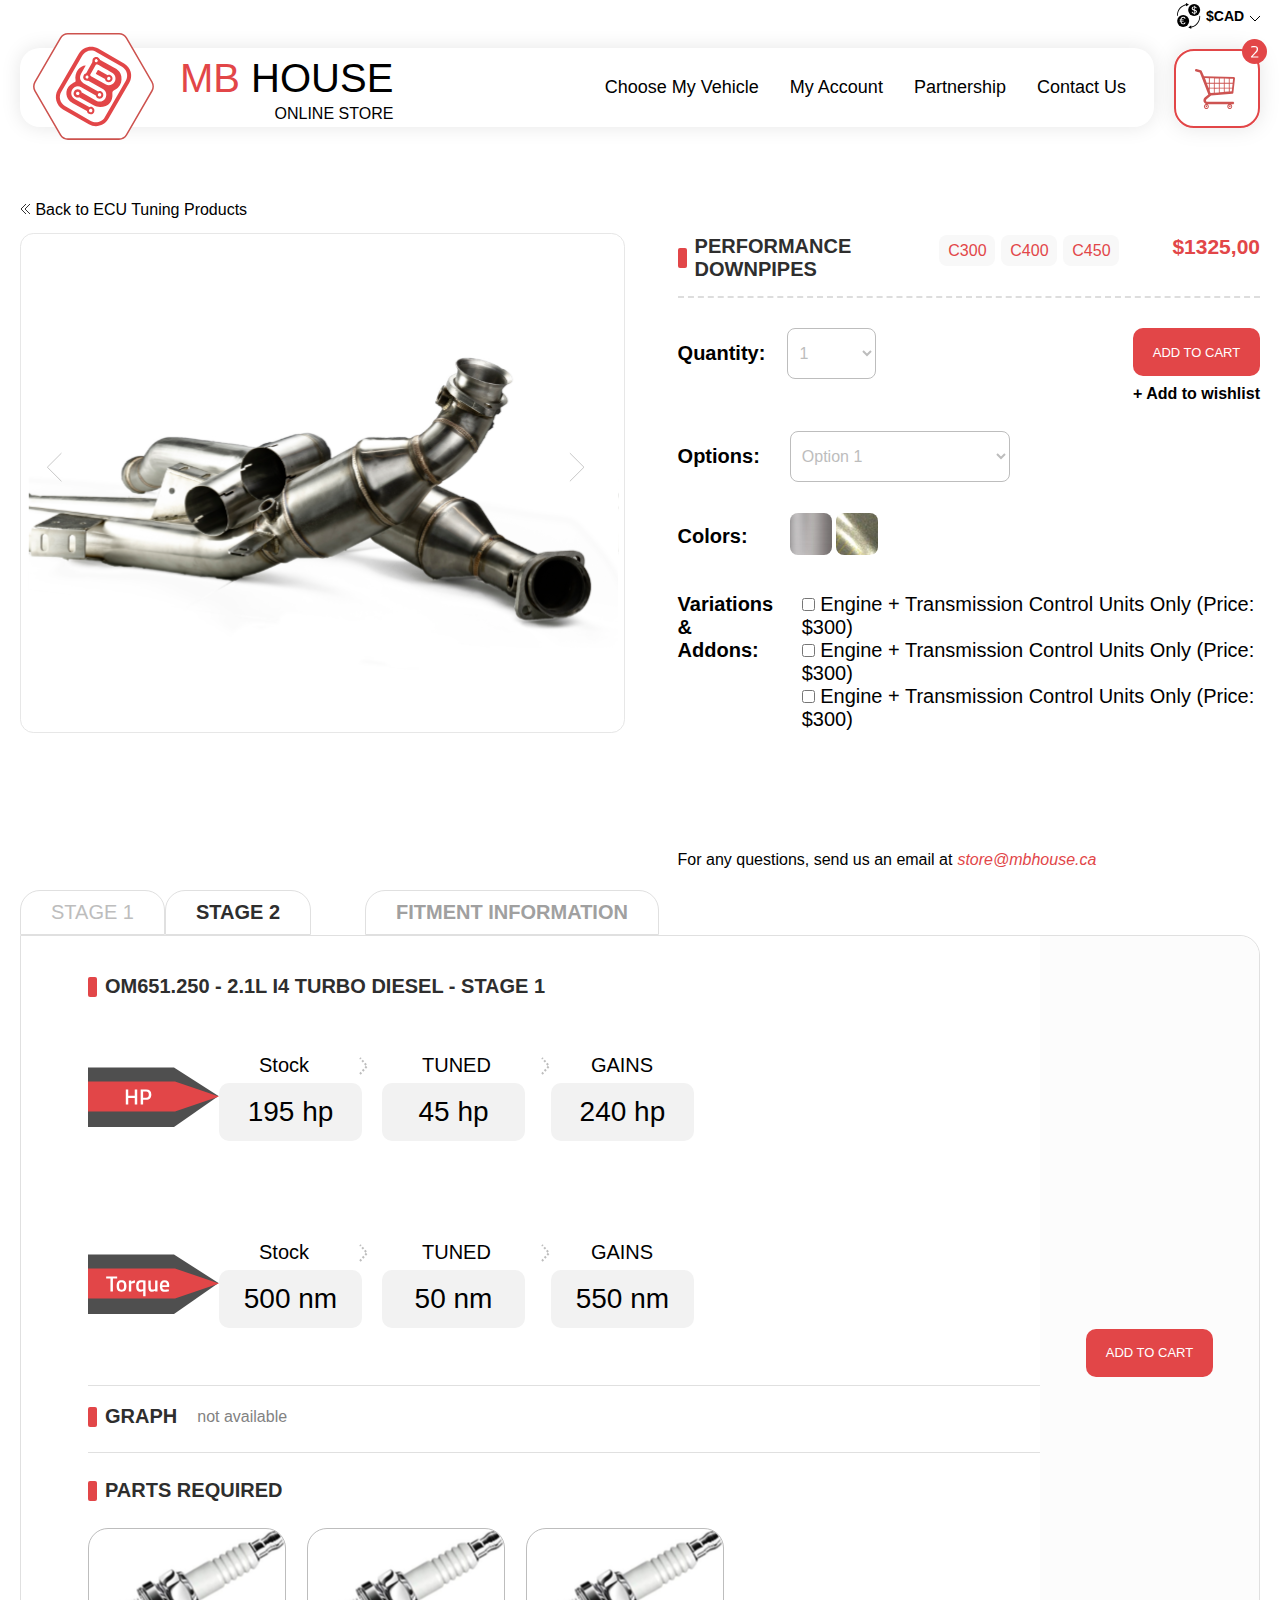
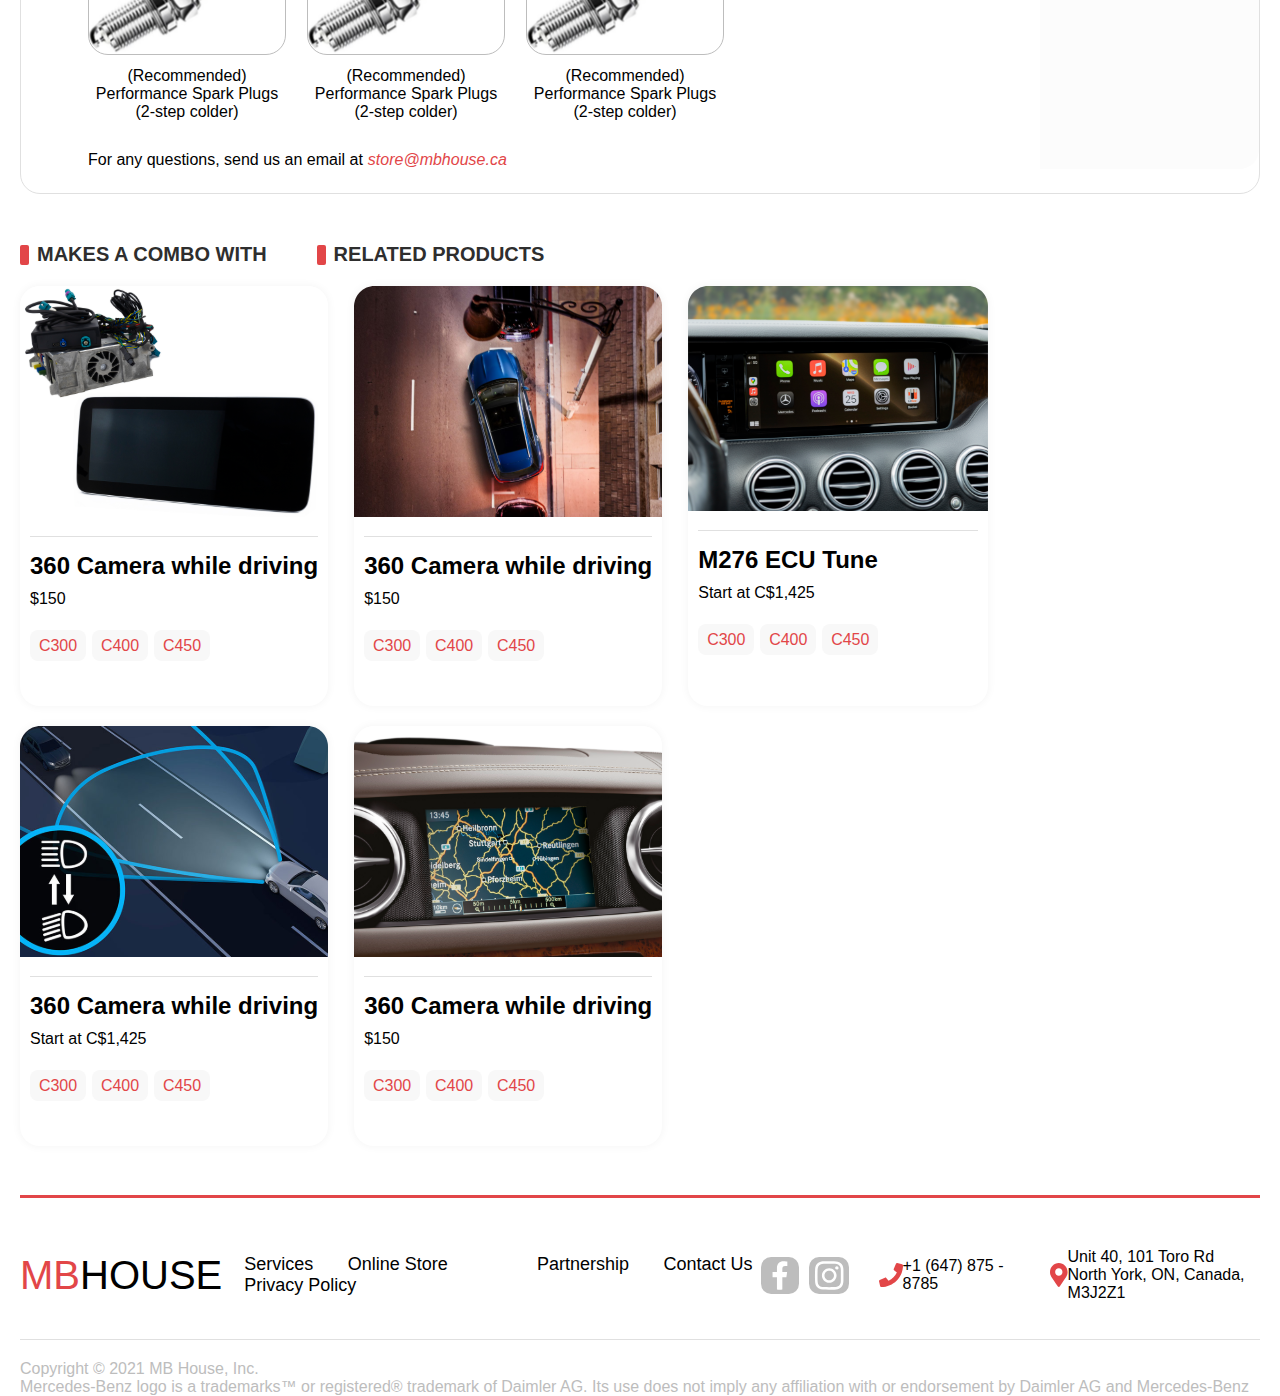
<file: index.html>
<!DOCTYPE html>
<html lang="en">
<head>
    <meta charset="UTF-8">
    <meta http-equiv="X-UA-Compatible" content="IE=edge">
    <meta name="viewport" content="width=device-width, initial-scale=1.0">
    <link rel="stylesheet" href="style/style.css">
    <title>Product</title>
</head>
<body>
    <header class="header">
        <div class="container">
            <div class="container-flex">
                <div class="row">
                    <div class="header__logo">
                            <a href="index.html" class="header__logo--image"><img class="header__logo--logotip" src="./image/logo/logo.svg" alt="menu"></a>
                            <a href="#" class="header__logo--title"><span>MB</span> HOUSE</a>
                            <a href="#" class="header__logo--items">Online Store</a>    
                    </div>
                    <div class="header__navigation">
                        <nav>
                            <ul class="header__menu">
                                <li class="header__menu--link"><a href="#" class="header__menu--title">Choose My Vehicle</a></li>
                                <li class="header__menu--link"><a href="#" class="header__menu--title">My Account</a></li>
                                <li class="header__menu--link"><a href="#" class="header__menu--title">Partnership</a></li>
                                <li class="header__menu--link"><a href="#" class="header__menu--title">Contact Us</a></li>
                            </ul>
                        </nav>
                    </div>
                    <div class="menu-drop">
                        <div class="menu-mobile">
                            <button onclick="myFunction()" class="dropbtn"></button>
                              <div id="myDropdown" class="menu-content">
                                <a href="#" class="menu-content__list">Choose My Vehicle</a>
                                <a href="#" class="menu-content__list">My Account</a>
                                <a href="#" class="menu-content__list">Partnership</a>
                                <a href="#" class="menu-content__list">Contact Us</a>
                              </div>
                            </div>
                            
                            <script>
    
                            function myFunction() {
                                document.getElementById("myDropdown").classList.toggle("show");
                            }
                            
    
                            window.onclick = function(event) {
                              if (!event.target.matches('.dropbtn')) {
                            
                                var dropdowns = document.getElementsByClassName("menu-content");
                                var i;
                                for (i = 0; i < dropdowns.length; i++) {
                                  var openDropdown = dropdowns[i];
                                  if (openDropdown.classList.contains('show')) {
                                    openDropdown.classList.remove('show');
                                  }
                                }
                              }
                            }
                            </script>
                    </div>
                </div>
                <div class="cart">
                    <div class="drop">
                        <img src="./image/icon/currency-icon.svg" alt="currency-icon" class="drop__image">
                        <ul>
                            <li class="drop__list">
                                <a href="index.html" class="drop__list--title">$CAD</a>
                                <ul class="drop__list--ul">
                                    <li>
                                        <a href="course.html" class="drop__list--title">€CAD</a>
                                    </li>
                                </ul>
                            </li>
                        </ul>
                        <img src="./image/icon/arrow.svg" alt="arrow" class="drop__arrow">
                    </div>
                    <button class="header__shopping">
                        <img src="./image/icon/cart.svg" alt="cart" class="header__shopping--image">
                    </button>
                </div>
            </div>
        </div>
    </header>
    <main>
        <section>
            <div class="container">
                <div class="content">
                    <div class="wrap">
                        <div class="wrap-product">
                            <p><img src="./image/icon/arrow-left.svg" alt="arrow-left"> Back to ECU Tuning Products</p>
                            <img src="./image/gallery/product-gallery.svg" alt="product-gallery" class="wrap-product__gallery">
                        </div>
                        <div class="box">
                            <div class="box-one">
                                <div class="box-one__bottom">
                                    <p class="box-one__bottom--text"><img src="./image/icon/rectangle.svg" alt="" class="box-one__bottom--image">Performance Downpipes</p>
                                    <div class="box-one__button">
                                        <button class="box-one__button--item">C300</button>
                                        <button class="box-one__button--item">C400</button>
                                        <button class="box-one__button--item">C450</button>
                                    </div>
                                </div>
                                <div>
                                    <h4 class="text">$1325,00</h4>
                                </div>
                            </div>
                            <div class="box-two">
                                <div class="box-input">
                                    <p class="box-input__title">Quantity:</p>
                                    <select class="box-input__select">
                                        <option name="ren" id="0">1</option>
                                        <option name="tan" id="1">2</option>
                                    </select>
                                </div>
                                <div class="box-button">
                                    <button class="box-button__parameters">
                                        <a href="" class="box-button__parameters--item">Add to Cart</a>
                                    </button>
                                    <p class="box-button__title">+ Add to wishlist</p>
                                </div>
                            </div>
                            <div class="box-three">
                                <p class="box-three__title">Options:</p>
                                <select class="box-three__select">
                                    <option name="ren" id="0">Option 1</option>
                                    <option name="tan" id="1">2</option>
                                    <option name="tan" id="2">3</option>
                                </select>
                            </div>
                            <div class="box-four">
                                <p class="box-four__title">Colors:</p>
                                <div>
                                    <img src="./image/color/color-one.svg" alt="">
                                    <img src="./image/color/color-two.svg" alt="">
                                </div>
                            </div>
                            <div class="box-five">
                                <p class="box-five__title">Variations & <br>
                                   Addons:
                                </p>
                                <form action="" class="box-five__form">
                                    <input type="checkbox" name="mycheck" value="1"/> Engine + Transmission Control Units Only  (Price: $300)<br/>
                                    <input type="checkbox" name="mycheck" value="2"/> Engine + Transmission Control Units Only  (Price: $300)<br/>
                                    <input type="checkbox" name="mycheck" value="3"/> Engine + Transmission Control Units Only  (Price: $300)
                                </form>
                            </div>
                            <div class="box-footer">
                                <p class="box-footer__title">For any questions, send us an email at</p>
                                <a href="#" class="box-footer__text"><i>store@mbhouse.ca</i></a>
                            </div>
                        </div>
                    </div>
                </div>
            </div>
        </section>
        <section>
            <div class="container">
                <div class="content">
                    <div class="tabs">
                        <div class="tabs__content"><p class="tabs__content--text">Stage 1</p></div>
                        <div class="tabs__content"><p class="tabs__content--title">Stage 2</p></div>
                        <div class="tabs__content"><p class="tabs__content--item">Fitment information</p></div>
                    </div>
                    <div class="square">
                        <div class="square-one">
                            <div>
                                <p class="box-one__bottom--text"><img src="./image/icon/rectangle.svg" alt="" class="box-one__bottom--image">OM651.250 - 2.1L I4 Turbo Diesel - Stage 1</p>
                            </div>
                            <div class="arrow-menu">
                                <div class="arrow-flex">
                                    <img src="./image/gallery/arrow-hp.svg" alt="arrow-hp" class="arrow-flex__hp">
                                    <div class="arrow-flex__one">
                                        <p class="arrow-flex__one--title">Stock <img src="./image/icon/dashed-line.svg" alt="" class="arrow-flex__one--image"></p>
                                        <button class="arrow-flex__one--item">
                                            195 hp
                                        </button>
                                    </div>
                                    <div class="arrow-flex__one">
                                        <p class="arrow-flex__one--title">TUNED <img src="./image/icon/dashed-line.svg" alt="" class="arrow-flex__one--image"></p>
                                        <button class="arrow-flex__one--item">
                                            45 hp
                                        </button>
                                    </div>
                                    <div class="arrow-flex__one">
                                        <p class="arrow-flex__one--title">GAINS</p>
                                        <button class="arrow-flex__one--item">
                                            240 hp
                                        </button>
                                    </div>
                                </div>
                                <div class="arrow-flex">
                                    <img src="./image/gallery/arrow-torque.svg" alt="arrow-torque" class="arrow-flex__hp">
                                    <div class="arrow-flex__one">
                                        <p class="arrow-flex__one--title">Stock <img src="./image/icon/dashed-line.svg" alt="" class="arrow-flex__one--image"></p>
                                        <button class="arrow-flex__one--item">
                                            500 nm
                                        </button>
                                    </div>
                                    <div class="arrow-flex__one">
                                        <p class="arrow-flex__one--title">TUNED <img src="./image/icon/dashed-line.svg" alt="" class="arrow-flex__one--image"></p>
                                        <button class="arrow-flex__one--item">
                                            50 nm
                                        </button>
                                    </div>
                                    <div class="arrow-flex__one">
                                        <p class="arrow-flex__one--title">GAINS</p>
                                        <button class="arrow-flex__one--item">
                                            550 nm
                                        </button>
                                    </div>
                                </div>
                            </div>
                            <div class="square-two">
                                <p class="box-one__bottom--text"><img src="./image/icon/rectangle.svg" alt="" class="box-one__bottom--image">Graph</p>
                                <p class="square-two__title">not available</p>
                            </div>
                            <p class="box-one__bottom--text"><img src="./image/icon/rectangle.svg" alt="" class="box-one__bottom--image">Parts Required</p>

                            <div class="square-three">
                                <div class="square-three__box">
                                    <img src="./image/gallery/candle.svg" alt="candle" class="square-three__box--image">
                                    <p class="square-three__box--title">
                                        (Recommended)<br>
                                        Performance Spark Plugs <br>
                                        (2-step colder)
                                    </p>
                                </div>
                                <div class="square-three__box">
                                    <img src="./image/gallery/candle.svg" alt="candle" class="square-three__box--image">
                                    <p class="square-three__box--title">
                                        (Recommended)<br>
                                        Performance Spark Plugs <br>
                                        (2-step colder)
                                    </p>
                                </div>
                                <div class="square-three__box">
                                    <img src="./image/gallery/candle.svg" alt="candle" class="square-three__box--image">
                                    <p class="square-three__box--title">
                                        (Recommended)<br>
                                        Performance Spark Plugs <br>
                                        (2-step colder)
                                    </p>
                                </div>
                            </div>
                            <div class="box-footer">
                                <p class="box-footer__title">For any questions, send us an email at</p>
                                <a href="#" class="box-footer__text"><i>store@mbhouse.ca</i></a>
                            </div>
                        </div>
                        <div class="square-button">
                                <button class="box-button__parameters">
                                    <a href="" class="box-button__parameters--item">Add to Cart</a>
                                </button>
                        </div>
                    </div>
                </div>
            </div>
        </section>
        <section>
            <div class="container">
                <div class="content">
                    <div class="box-title">
                        <div class="box-title__item">
                            <p class="box-one__bottom--text"><img src="./image/icon/rectangle.svg" alt="" class="box-one__bottom--image">makes a Combo with</p>
                        </div>
                        <div>
                            <p class="box-one__bottom--text"><img src="./image/icon/rectangle.svg" alt="" class="box-one__bottom--image">Related Products</p>
                        </div>
                    </div>
                    <div class="primaru-box">
                        <div class="primaru-box__one">
                            <img src="./image/product/product-one.svg" alt="" class="primaru-box__one--image">
                            <div class="primaru-box__two">
                                <p class="primaru-box__two--title">360 Camera while driving</p>
                                <p class="primaru-box__two--text">$150</p>
                                <div class="box-one__button">
                                    <button class="box-one__button--item">C300</button>
                                    <button class="box-one__button--item">C400</button>
                                    <button class="box-one__button--item">C450</button>
                                </div>
                            </div>
                        </div>
                        <div class="primaru-box__one">
                            <img src="./image/product/product-two.svg" alt="" class="primaru-box__one--image">
                            <div class="primaru-box__two">
                                <p class="primaru-box__two--title">360 Camera while driving</p>
                                <p class="primaru-box__two--text">$150</p>
                                <div class="box-one__button">
                                    <button class="box-one__button--item">C300</button>
                                    <button class="box-one__button--item">C400</button>
                                    <button class="box-one__button--item">C450</button>
                                </div>
                            </div>
                        </div>
                        <div class="primaru-box__one">
                            <img src="./image/product/product-three.svg" alt="" class="primaru-box__one--image">
                            <div class="primaru-box__two">
                                <p class="primaru-box__two--title">M276 ECU Tune</p>
                                <p class="primaru-box__two--text">Start at C$1,425</p>
                                <div class="box-one__button">
                                    <button class="box-one__button--item">C300</button>
                                    <button class="box-one__button--item">C400</button>
                                    <button class="box-one__button--item">C450</button>
                                </div>
                            </div>
                        </div>
                        <div class="primaru-box__one">
                            <img src="./image/product/product-four.svg" alt="" class="primaru-box__one--image">
                            <div class="primaru-box__two">
                                <p class="primaru-box__two--title">360 Camera while driving</p>
                                <p class="primaru-box__two--text">Start at C$1,425</p>
                                <div class="box-one__button">
                                    <button class="box-one__button--item">C300</button>
                                    <button class="box-one__button--item">C400</button>
                                    <button class="box-one__button--item">C450</button>
                                </div>
                            </div>
                        </div>
                        <div class="primaru-box__one">
                            <img src="./image/product/product-five.svg" alt="" class="primaru-box__one--image">
                            <div class="primaru-box__two">
                                <p class="primaru-box__two--title">360 Camera while driving</p>
                                <p class="primaru-box__two--text">$150</p>
                                <div class="box-one__button">
                                    <button class="box-one__button--item">C300</button>
                                    <button class="box-one__button--item">C400</button>
                                    <button class="box-one__button--item">C450</button>
                                </div>
                            </div>
                        </div>
                    </div>
                </div>
            </div>
        </section>
    </main>
    <footer>
        <div class="container">
            <div class="content">
                <div class="footer">
                    <a href="#" class="footer-logo"><span>MB</span>HOUSE</a>
                    <div class="footer-title">
                        <div class="footer-title__text">
                            <a href="#" class="footer-title__text--item">Services</a>
                            <a href="#" class="footer-title__text--item">Online Store</a>
                        </div>
                        <div class="footer-title__text">
                            <a href="#" class="footer-title__text--item">Partnership</a>
                            <a href="#" class="footer-title__text--item">Contact Us</a>
                        </div>
                        <div class="footer-title__text">
                            <a href="#" class="footer-title__text--item">Privacy Policy</a>
                        </div>
                    </div>
                    <div class=" footer-info">
                        <div class="footer-info__networck">
                            <img src="./image/social-network/facebook-icon.svg" alt="facebook-icon" class="footer-info__networck--icon">
                            <img src="./image/social-network/inst-icon.svg" alt="" class="footer-info__networck--insta">
                        </div>
                        <div class="footer-info__box">
                            <a href="#" target="blanc" class="footer-info__box--phone"><img src="./image/icon/phone.svg" alt="phone"> +1 (647) 875 - 8785</a>
                            <a href="#" target="blanc" class="footer-info__box--geolocation"><img src="./image/icon/geolocation.svg" alt="geolocation">Unit 40, 101 Toro Rd <br>
                                North York, ON, Canada, M3J2Z1</a>
                        </div>
                    </div>
                </div>
                <div class="footer-text">
                    <p class="footer-text__title">
                        Copyright © 2021 MB House, Inc.<br>
                        Mercedes-Benz logo is a trademarks™ or registered® trademark of Daimler AG.
                        Its use does not imply any affiliation with or endorsement by Daimler AG and 
                        Mercedes-Benz
                    </p>
                </div>
            </div>
        </div>
    </footer>
</body>
</html>
</file>
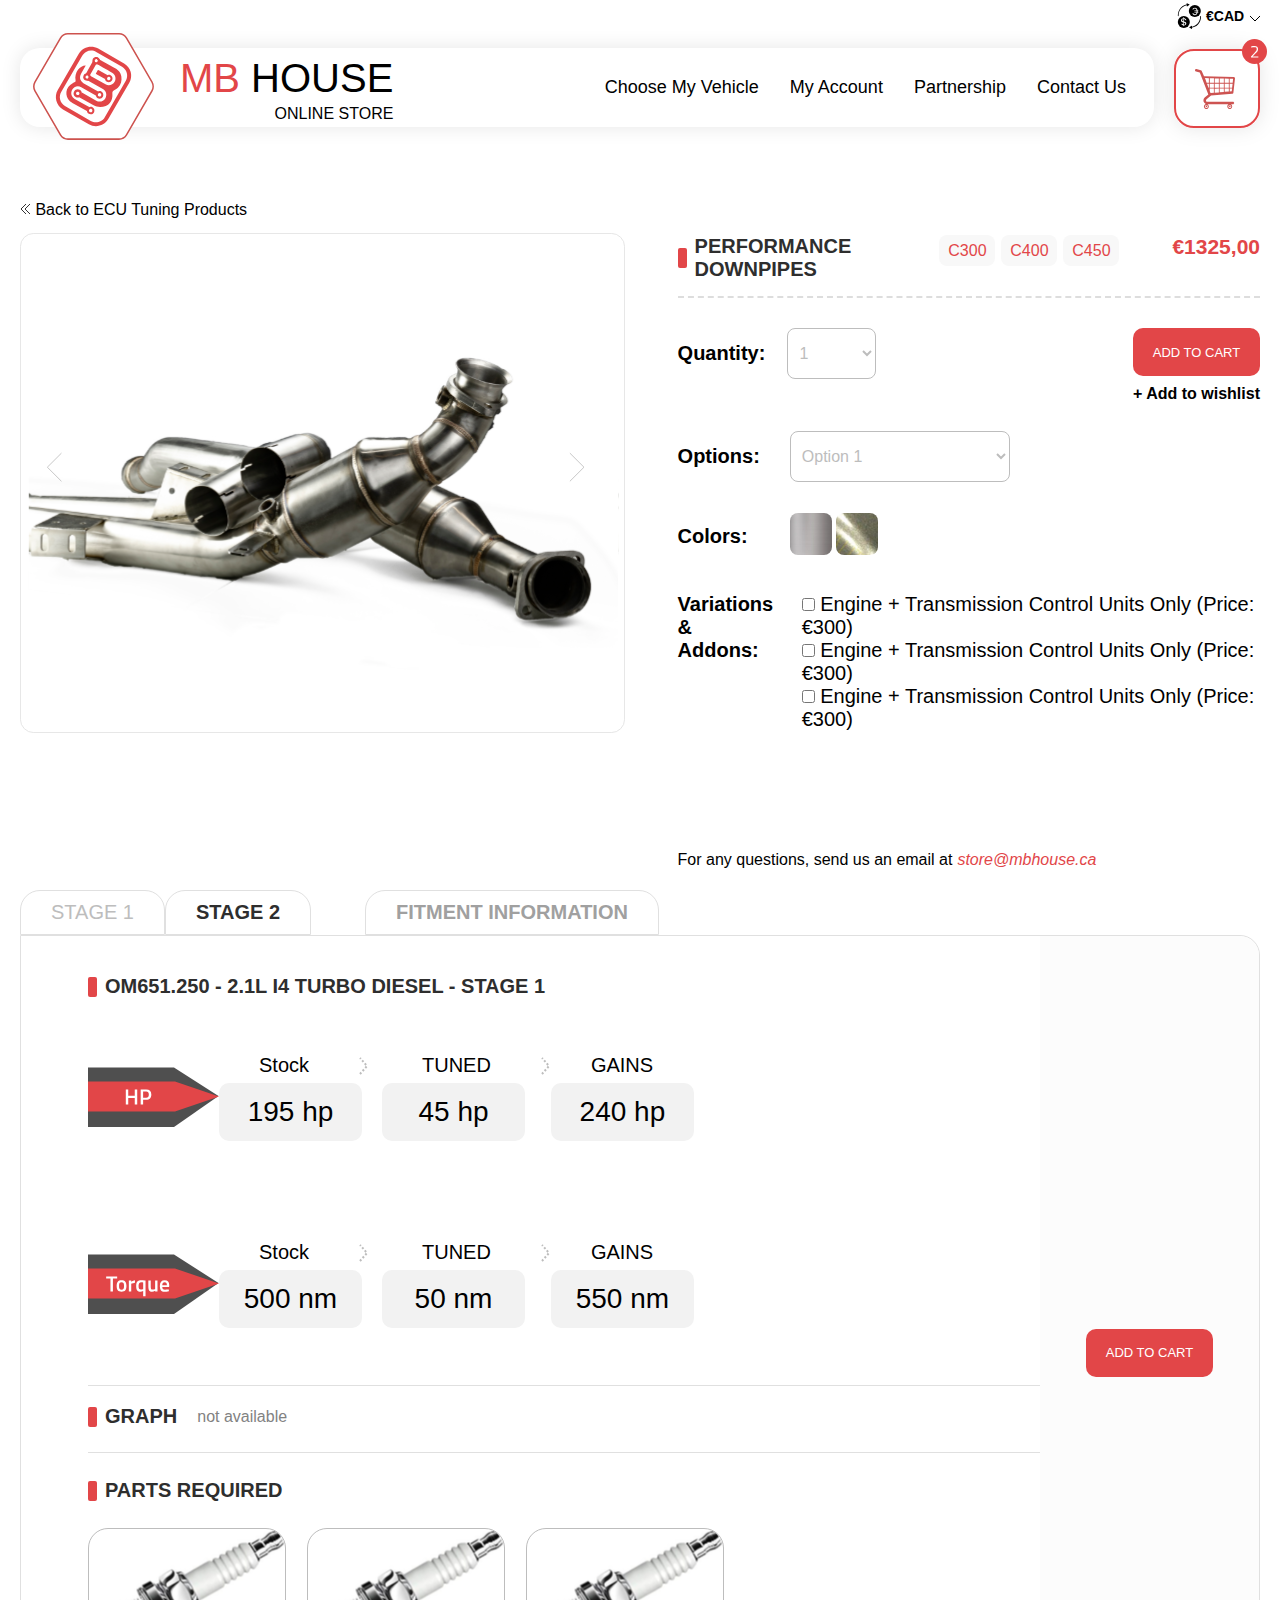
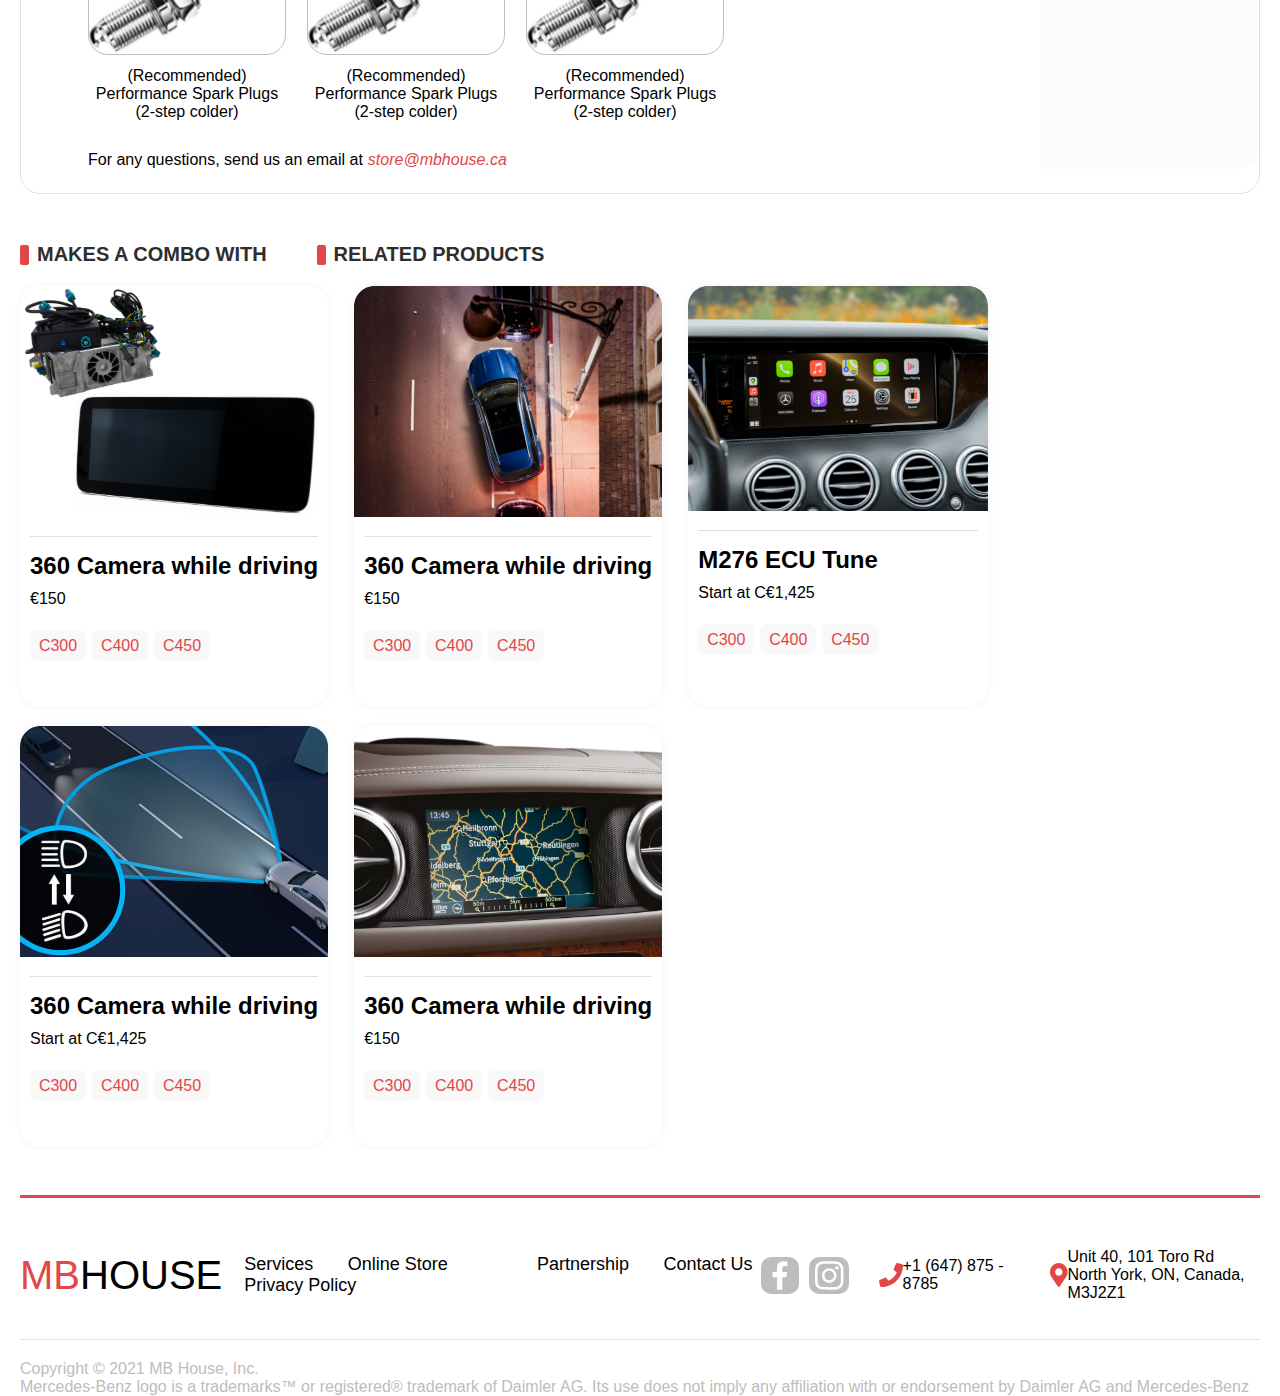
<file: course.html>
<!DOCTYPE html>
<html lang="en">
<head>
    <meta charset="UTF-8">
    <meta http-equiv="X-UA-Compatible" content="IE=edge">
    <meta name="viewport" content="width=device-width, initial-scale=1.0">
    <link rel="stylesheet" href="./style/style.css">
    <link rel="stylesheet" href="./style/course.css">
    <title>Product</title>
</head>
<body>
    <header class="header">
        <div class="container">
            <div class="container-flex">
                <div class="row">
                    <div class="header__logo">
                            <a href="index.html" class="header__logo--image"><img class="header__logo--logotip" src="./image/logo/logo.svg" alt="menu"></a>
                            <a href="#" class="header__logo--title"><span>MB</span> HOUSE</a>
                            <a href="#" class="header__logo--items">Online Store</a>    
                    </div>
                    <div class="header__navigation">
                        <nav>
                            <ul class="header__menu">
                                <li class="header__menu--link"><a href="#" class="header__menu--title">Choose My Vehicle</a></li>
                                <li class="header__menu--link"><a href="#" class="header__menu--title">My Account</a></li>
                                <li class="header__menu--link"><a href="#" class="header__menu--title">Partnership</a></li>
                                <li class="header__menu--link"><a href="#" class="header__menu--title">Contact Us</a></li>
                            </ul>
                        </nav>
                    </div>
                    <div class="menu-drop">
                        <div class="menu-mobile">
                            <button onclick="myFunction()" class="dropbtn"></button>
                              <div id="myDropdown" class="menu-content">
                                <a href="#" class="menu-content__list">Choose My Vehicle</a>
                                <a href="#" class="menu-content__list">My Account</a>
                                <a href="#" class="menu-content__list">Partnership</a>
                                <a href="#" class="menu-content__list">Contact Us</a>
                              </div>
                            </div>
                            
                            <script>
    
                            function myFunction() {
                                document.getElementById("myDropdown").classList.toggle("show");
                            }
                            
    
                            window.onclick = function(event) {
                              if (!event.target.matches('.dropbtn')) {
                            
                                var dropdowns = document.getElementsByClassName("menu-content");
                                var i;
                                for (i = 0; i < dropdowns.length; i++) {
                                  var openDropdown = dropdowns[i];
                                  if (openDropdown.classList.contains('show')) {
                                    openDropdown.classList.remove('show');
                                  }
                                }
                              }
                            }
                            </script>
                    </div>
                </div>
                <div class="cart">
                    <div class="drop">
                        <img src="./image/icon/currency-icon.svg" alt="currency-icon" class="drop__image">
                        <ul>
                            <li class="drop__list">
                                <a href="course.html" class="drop__list--title">€CAD</a>
                                <ul class="drop__list--ul">
                                    <li>
                                        <a href="index.html" class="drop__list--title">$CAD</a>
                                    </li>
                                </ul>
                            </li>
                        </ul>
                        <img src="./image/icon/arrow.svg" alt="arrow" class="drop__arrow">
                    </div>
                    <button class="header__shopping">
                        <img src="./image/icon/cart.svg" alt="cart" class="header__shopping--image">
                    </button>
                </div>
            </div>
        </div>
    </header>
    <main>
        <section>
            <div class="container">
                <div class="content">
                    <div class="wrap">
                        <div class="wrap-product">
                            <p><img src="./image/icon/arrow-left.svg" alt="arrow-left"> Back to ECU Tuning Products</p>
                            <img src="./image/gallery/product-gallery.svg" alt="product-gallery" class="wrap-product__gallery">
                        </div>
                        <div class="box">
                            <div class="box-one">
                                <div class="box-one__bottom">
                                    <p class="box-one__bottom--text"><img src="./image/icon/rectangle.svg" alt="" class="box-one__bottom--image">Performance Downpipes</p>
                                    <div class="box-one__button">
                                        <button class="box-one__button--item">C300</button>
                                        <button class="box-one__button--item">C400</button>
                                        <button class="box-one__button--item">C450</button>
                                    </div>
                                </div>
                                <div>
                                    <h4 class="text">€1325,00</h4>
                                </div>
                            </div>
                            <div class="box-two">
                                <div class="box-input">
                                    <p class="box-input__title">Quantity:</p>
                                    <select class="box-input__select">
                                        <option name="ren" id="0">1</option>
                                        <option name="tan" id="1">2</option>
                                    </select>
                                </div>
                                <div class="box-button">
                                    <button class="box-button__parameters">
                                        <a href="" class="box-button__parameters--item">Add to Cart</a>
                                    </button>
                                    <p class="box-button__title">+ Add to wishlist</p>
                                </div>
                            </div>
                            <div class="box-three">
                                <p class="box-three__title">Options:</p>
                                <select class="box-three__select">
                                    <option name="ren" id="0">Option 1</option>
                                    <option name="tan" id="1">2</option>
                                    <option name="tan" id="2">3</option>
                                </select>
                            </div>
                            <div class="box-four">
                                <p class="box-four__title">Colors:</p>
                                <div>
                                    <img src="./image/color/color-one.svg" alt="">
                                    <img src="./image/color/color-two.svg" alt="">
                                </div>
                            </div>
                            <div class="box-five">
                                <p class="box-five__title">Variations & <br>
                                   Addons:
                                </p>
                                <form action="" class="box-five__form">
                                    <input type="checkbox" name="mycheck" value="1"/> Engine + Transmission Control Units Only  (Price: €300)<br/>
                                    <input type="checkbox" name="mycheck" value="2"/> Engine + Transmission Control Units Only  (Price: €300)<br/>
                                    <input type="checkbox" name="mycheck" value="3"/> Engine + Transmission Control Units Only  (Price: €300)
                                </form>
                            </div>
                            <div class="box-footer">
                                <p class="box-footer__title">For any questions, send us an email at</p>
                                <a href="#" class="box-footer__text"><i>store@mbhouse.ca</i></a>
                            </div>
                        </div>
                    </div>
                </div>
            </div>
        </section>
        <section>
            <div class="container">
                <div class="content">
                    <div class="tabs">
                        <div class="tabs__content"><p class="tabs__content--text">Stage 1</p></div>
                        <div class="tabs__content"><p class="tabs__content--title">Stage 2</p></div>
                        <div class="tabs__content"><p class="tabs__content--item">Fitment information</p></div>
                    </div>
                    <div class="square">
                        <div class="square-one">
                            <div>
                                <p class="box-one__bottom--text"><img src="./image/icon/rectangle.svg" alt="" class="box-one__bottom--image">OM651.250 - 2.1L I4 Turbo Diesel - Stage 1</p>
                            </div>
                            <div class="arrow-menu">
                                <div class="arrow-flex">
                                    <img src="./image/gallery/arrow-hp.svg" alt="arrow-hp" class="arrow-flex__hp">
                                    <div class="arrow-flex__one">
                                        <p class="arrow-flex__one--title">Stock <img src="./image/icon/dashed-line.svg" alt="" class="arrow-flex__one--image"></p>
                                        <button class="arrow-flex__one--item">
                                            195 hp
                                        </button>
                                    </div>
                                    <div class="arrow-flex__one">
                                        <p class="arrow-flex__one--title">TUNED <img src="./image/icon/dashed-line.svg" alt="" class="arrow-flex__one--image"></p>
                                        <button class="arrow-flex__one--item">
                                            45 hp
                                        </button>
                                    </div>
                                    <div class="arrow-flex__one">
                                        <p class="arrow-flex__one--title">GAINS</p>
                                        <button class="arrow-flex__one--item">
                                            240 hp
                                        </button>
                                    </div>
                                </div>
                                <div class="arrow-flex">
                                    <img src="./image/gallery/arrow-torque.svg" alt="arrow-torque" class="arrow-flex__hp">
                                    <div class="arrow-flex__one">
                                        <p class="arrow-flex__one--title">Stock <img src="./image/icon/dashed-line.svg" alt="" class="arrow-flex__one--image"></p>
                                        <button class="arrow-flex__one--item">
                                            500 nm
                                        </button>
                                    </div>
                                    <div class="arrow-flex__one">
                                        <p class="arrow-flex__one--title">TUNED <img src="./image/icon/dashed-line.svg" alt="" class="arrow-flex__one--image"></p>
                                        <button class="arrow-flex__one--item">
                                            50 nm
                                        </button>
                                    </div>
                                    <div class="arrow-flex__one">
                                        <p class="arrow-flex__one--title">GAINS</p>
                                        <button class="arrow-flex__one--item">
                                            550 nm
                                        </button>
                                    </div>
                                </div>
                            </div>
                            <div class="square-two">
                                <p class="box-one__bottom--text"><img src="./image/icon/rectangle.svg" alt="" class="box-one__bottom--image">Graph</p>
                                <p class="square-two__title">not available</p>
                            </div>
                            <p class="box-one__bottom--text"><img src="./image/icon/rectangle.svg" alt="" class="box-one__bottom--image">Parts Required</p>

                            <div class="square-three">
                                <div class="square-three__box">
                                    <img src="./image/gallery/candle.svg" alt="candle" class="square-three__box--image">
                                    <p class="square-three__box--title">
                                        (Recommended)<br>
                                        Performance Spark Plugs <br>
                                        (2-step colder)
                                    </p>
                                </div>
                                <div class="square-three__box">
                                    <img src="./image/gallery/candle.svg" alt="candle" class="square-three__box--image">
                                    <p class="square-three__box--title">
                                        (Recommended)<br>
                                        Performance Spark Plugs <br>
                                        (2-step colder)
                                    </p>
                                </div>
                                <div class="square-three__box">
                                    <img src="./image/gallery/candle.svg" alt="candle" class="square-three__box--image">
                                    <p class="square-three__box--title">
                                        (Recommended)<br>
                                        Performance Spark Plugs <br>
                                        (2-step colder)
                                    </p>
                                </div>
                            </div>
                            <div class="box-footer">
                                <p class="box-footer__title">For any questions, send us an email at</p>
                                <a href="#" class="box-footer__text"><i>store@mbhouse.ca</i></a>
                            </div>
                        </div>
                        <div class="square-button">
                                <button class="box-button__parameters">
                                    <a href="" class="box-button__parameters--item">Add to Cart</a>
                                </button>
                        </div>
                    </div>
                </div>
            </div>
        </section>
        <section>
            <div class="container">
                <div class="content">
                    <div class="box-title">
                        <div class="box-title__item">
                            <p class="box-one__bottom--text"><img src="./image/icon/rectangle.svg" alt="" class="box-one__bottom--image">makes a Combo with</p>
                        </div>
                        <div>
                            <p class="box-one__bottom--text"><img src="./image/icon/rectangle.svg" alt="" class="box-one__bottom--image">Related Products</p>
                        </div>
                    </div>
                    <div class="primaru-box">
                        <div class="primaru-box__one">
                            <img src="./image/product/product-one.svg" alt="" class="primaru-box__one--image">
                            <div class="primaru-box__two">
                                <p class="primaru-box__two--title">360 Camera while driving</p>
                                <p class="primaru-box__two--text">€150</p>
                                <div class="box-one__button">
                                    <button class="box-one__button--item">C300</button>
                                    <button class="box-one__button--item">C400</button>
                                    <button class="box-one__button--item">C450</button>
                                </div>
                            </div>
                        </div>
                        <div class="primaru-box__one">
                            <img src="./image/product/product-two.svg" alt="" class="primaru-box__one--image">
                            <div class="primaru-box__two">
                                <p class="primaru-box__two--title">360 Camera while driving</p>
                                <p class="primaru-box__two--text">€150</p>
                                <div class="box-one__button">
                                    <button class="box-one__button--item">C300</button>
                                    <button class="box-one__button--item">C400</button>
                                    <button class="box-one__button--item">C450</button>
                                </div>
                            </div>
                        </div>
                        <div class="primaru-box__one">
                            <img src="./image/product/product-three.svg" alt="" class="primaru-box__one--image">
                            <div class="primaru-box__two">
                                <p class="primaru-box__two--title">M276 ECU Tune</p>
                                <p class="primaru-box__two--text">Start at C€1,425</p>
                                <div class="box-one__button">
                                    <button class="box-one__button--item">C300</button>
                                    <button class="box-one__button--item">C400</button>
                                    <button class="box-one__button--item">C450</button>
                                </div>
                            </div>
                        </div>
                        <div class="primaru-box__one">
                            <img src="./image/product/product-four.svg" alt="" class="primaru-box__one--image">
                            <div class="primaru-box__two">
                                <p class="primaru-box__two--title">360 Camera while driving</p>
                                <p class="primaru-box__two--text">Start at C€1,425</p>
                                <div class="box-one__button">
                                    <button class="box-one__button--item">C300</button>
                                    <button class="box-one__button--item">C400</button>
                                    <button class="box-one__button--item">C450</button>
                                </div>
                            </div>
                        </div>
                        <div class="primaru-box__one">
                            <img src="./image/product/product-five.svg" alt="" class="primaru-box__one--image">
                            <div class="primaru-box__two">
                                <p class="primaru-box__two--title">360 Camera while driving</p>
                                <p class="primaru-box__two--text">€150</p>
                                <div class="box-one__button">
                                    <button class="box-one__button--item">C300</button>
                                    <button class="box-one__button--item">C400</button>
                                    <button class="box-one__button--item">C450</button>
                                </div>
                            </div>
                        </div>
                    </div>
                </div>
            </div>
        </section>
    </main>
    <footer>
        <div class="container">
            <div class="content">
                <div class="footer">
                    <a href="#" class="footer-logo"><span>MB</span>HOUSE</a>
                    <div class="footer-title">
                        <div class="footer-title__text">
                            <a href="#" class="footer-title__text--item">Services</a>
                            <a href="#" class="footer-title__text--item">Online Store</a>
                        </div>
                        <div class="footer-title__text">
                            <a href="#" class="footer-title__text--item">Partnership</a>
                            <a href="#" class="footer-title__text--item">Contact Us</a>
                        </div>
                        <div class="footer-title__text">
                            <a href="#" class="footer-title__text--item">Privacy Policy</a>
                        </div>
                    </div>
                    <div class=" footer-info">
                        <div class="footer-info__networck">
                            <img src="./image/social-network/facebook-icon.svg" alt="facebook-icon" class="footer-info__networck--icon">
                            <img src="./image/social-network/inst-icon.svg" alt="" class="footer-info__networck--insta">
                        </div>
                        <div class="footer-info__box">
                            <a href="#" target="blanc" class="footer-info__box--phone"><img src="./image/icon/phone.svg" alt="phone"> +1 (647) 875 - 8785</a>
                            <a href="#" target="blanc" class="footer-info__box--geolocation"><img src="./image/icon/geolocation.svg" alt="geolocation">Unit 40, 101 Toro Rd <br>
                                North York, ON, Canada, M3J2Z1</a>
                        </div>
                    </div>
                </div>
                <div class="footer-text">
                    <p class="footer-text__title">
                        Copyright © 2021 MB House, Inc.<br>
                        Mercedes-Benz logo is a trademarks™ or registered® trademark of Daimler AG.
                        Its use does not imply any affiliation with or endorsement by Daimler AG and 
                        Mercedes-Benz
                    </p>
                </div>
            </div>
        </div>
    </footer>
</body>
</html>
</file>
<file: style/style.css>
@charset "UTF-8";
@import url(c:\Users\Святослав\Desktop\IT-Education\product\fonts\fonts.css);
* {
  margin: 0;
  padding: 0;
  text-decoration: none;
  list-style: none;
  font-family: 'Titillium',sans-serif;
}

.container-flex {
  display: -ms-grid;
  display: grid;
  -ms-grid-columns: (1fr)[1];
      grid-template-columns: repeat(1, 1fr);
  -ms-grid-rows: auto;
      grid-template-rows: auto;
}

.container {
  width: 1600px;
  display: block;
  margin: 0 auto;
}

@media (min-width: 375px) and (max-width: 1599.98px) {
  .container {
    width: 100%;
  }
}

.menu-drop {
  display: none;
}

@media (min-width: 375px) and (max-width: 575.98px) {
  .menu-drop {
    display: block;
  }
}

.dropbtn {
  background: none;
  padding: 16px;
  border: none;
  cursor: pointer;
  background-image: url("../image/menu-icon/menu-icon.svg");
  background-size: 25px;
  background-repeat: no-repeat;
  background-position: center;
  border-radius: 6px;
}

.dropbtn:hover, .dropbtn:focus {
  background-color: #E24648;
}

.menu-mobile {
  position: relative;
  display: inline-block;
}

.menu-content {
  display: none;
  position: absolute;
  background: none;
  min-width: 160px;
  -webkit-box-shadow: 0px 8px 16px 0px rgba(0, 0, 0, 0.2);
          box-shadow: 0px 8px 16px 0px rgba(0, 0, 0, 0.2);
  z-index: 1;
  text-align: center;
  right: 3px;
  border-radius: 15px;
  top: 39px;
}

.menu-content__list {
  font-size: 14px;
  color: black;
  padding: 12px 16px;
  display: block;
  border-radius: 15px;
  font-weight: 400;
}

.menu-content__list:active {
  color: #FFFFFF;
  background-color: #E24648;
}

.menu-content__list:hover {
  background-color: #E24648;
}

.show {
  display: block;
}

.row {
  display: -webkit-box;
  display: -ms-flexbox;
  display: flex;
  -webkit-box-align: center;
      -ms-flex-align: center;
          align-items: center;
  -webkit-box-pack: justify;
      -ms-flex-pack: justify;
          justify-content: space-between;
  margin-top: 48px;
  background: #FFFFFF;
  -webkit-box-shadow: 0px 0px 20px rgba(0, 0, 0, 0.1);
          box-shadow: 0px 0px 20px rgba(0, 0, 0, 0.1);
  border-radius: 20px;
  height: 79px;
  margin-left: 20px;
}

@media (min-width: 848.98px) and (max-width: 991.97px) {
  .row {
    width: 100%;
  }
}

@media (min-width: 575.98px) and (max-width: 848.97px) {
  .row {
    height: 40px;
    border-radius: 13px;
  }
}

@media (min-width: 375px) and (max-width: 575.98px) {
  .row {
    -webkit-box-shadow: none;
            box-shadow: none;
  }
}

@media (min-width: 375px) and (max-width: 575.98px) {
  .header__navigation {
    display: none;
  }
}

.header__logo {
  display: -ms-grid;
  display: grid;
  -ms-grid-columns: 1,100px;
      grid-template-columns: 1,100px;
  -webkit-box-align: center;
      -ms-flex-align: center;
          align-items: center;
}

.header__logo--items {
  color: #000000;
  font-size: 16px;
  text-transform: uppercase;
  font-weight: 300;
  -ms-grid-column: 2;
  grid-column: 2;
  position: relative;
  bottom: 39px;
  text-align: end;
}

@media (min-width: 991.98px) and (max-width: 1035.98px) {
  .header__logo--items {
    font-size: 14px;
  }
}

@media (min-width: 848.98px) and (max-width: 991.97px) {
  .header__logo--items {
    font-size: 12px;
  }
}

@media (min-width: 575.98px) and (max-width: 848.97px) {
  .header__logo--items {
    font-size: 8px;
    right: 2px;
    bottom: 21px;
  }
}

@media (min-width: 375px) and (max-width: 575.98px) {
  .header__logo--items {
    font-size: 9px;
    bottom: 31px;
  }
}

@media (min-width: 848.98px) and (max-width: 991.97px) {
  .header__logo--logotip {
    width: 90%;
  }
}

@media (min-width: 575.98px) and (max-width: 848.97px) {
  .header__logo--logotip {
    width: 90%;
  }
}

@media (min-width: 375px) and (max-width: 575.98px) {
  .header__logo--logotip {
    width: 100%;
  }
}

.header__logo--image {
  margin: 20px 26px 0 13px;
}

@media (min-width: 848.98px) and (max-width: 991.97px) {
  .header__logo--image {
    margin: 20px 2px 0 13px;
  }
}

@media (min-width: 575.98px) and (max-width: 848.97px) {
  .header__logo--image {
    width: 60px;
    margin: 20px 0 0 13px;
  }
}

@media (min-width: 375px) and (max-width: 575.98px) {
  .header__logo--image {
    width: 74px;
    margin: 20px 4px 0 13px;
  }
}

.header__logo--title {
  font-size: 40px;
  color: #000000;
  font-weight: 400;
}

@media (min-width: 991.98px) and (max-width: 1035.98px) {
  .header__logo--title {
    font-size: 30px;
  }
}

@media (min-width: 848.98px) and (max-width: 991.97px) {
  .header__logo--title {
    font-size: 25px;
  }
}

@media (min-width: 575.98px) and (max-width: 848.97px) {
  .header__logo--title {
    font-size: 15px;
  }
}

@media (min-width: 375px) and (max-width: 575.98px) {
  .header__logo--title {
    font-size: 22px;
  }
}

.header__logo--title span {
  color: #E24648;
}

.header__menu {
  display: -webkit-box;
  display: -ms-flexbox;
  display: flex;
}

.header__menu--link {
  padding-right: 15px;
}

@media (min-width: 575.98px) and (max-width: 848.97px) {
  .header__menu--link {
    padding-right: 0;
  }
}

.header__menu--link:nth-child(4) {
  padding-right: 20px;
}

@media (min-width: 575.98px) and (max-width: 848.97px) {
  .header__menu--link:nth-child(4) {
    padding-right: 2px;
  }
}

.header__menu--title {
  color: #000000;
  font-weight: 400;
  font-size: 18px;
  padding: 8px;
  border-radius: 10px;
}

@media (min-width: 991.98px) and (max-width: 1035.98px) {
  .header__menu--title {
    font-size: 15px;
  }
}

@media (min-width: 848.98px) and (max-width: 991.97px) {
  .header__menu--title {
    font-size: 15px;
  }
}

@media (min-width: 575.98px) and (max-width: 848.97px) {
  .header__menu--title {
    font-size: 11px;
  }
}

.header__menu--title:hover {
  background-color: #E24648;
  color: white;
}

.header__box {
  position: relative;
  top: 27px;
}

.header__shopping {
  background: none;
  border: none;
  cursor: pointer;
}

@media (min-width: 575.98px) and (max-width: 848.97px) {
  .header__shopping {
    margin-top: 13px;
  }
}

@media (min-width: 848.98px) and (max-width: 991.97px) {
  .header__shopping--image {
    width: 90%;
  }
}

@media (min-width: 575.98px) and (max-width: 848.97px) {
  .header__shopping--image {
    width: 60px;
    margin: 0 0 0 11px;
  }
}

@media (min-width: 375px) and (max-width: 575.98px) {
  .header__shopping--image {
    width: 86px;
    margin-top: 18px;
  }
}

.cart {
  -ms-grid-column: 2;
  grid-column: 2;
  grid-row: auto;
}

.drop {
  display: -webkit-box;
  display: -ms-flexbox;
  display: flex;
  -webkit-box-align: center;
      -ms-flex-align: center;
          align-items: center;
  margin-top: 3px;
}

@media (min-width: 575.98px) and (max-width: 848.97px) {
  .drop {
    margin-top: 7px;
  }
}

.drop__image {
  margin: 0 5px 0 23px;
}

@media (min-width: 575.98px) and (max-width: 848.97px) {
  .drop__image {
    width: 17px;
    margin: 0 5px 0 0;
  }
}

@media (min-width: 375px) and (max-width: 575.98px) {
  .drop__image {
    margin: 0 5px 0 0;
  }
}

.drop__arrow {
  margin: 4px 0 0 5px;
}

.drop__list {
  position: relative;
}

.drop__list:hover .drop__list--ul {
  display: block;
}

.drop__list--title {
  font-weight: 600;
  font-size: 14px;
  color: #000000;
}

@media (min-width: 575.98px) and (max-width: 848.97px) {
  .drop__list--title {
    font-size: 12px;
  }
}

@media (min-width: 375px) and (max-width: 575.98px) {
  .drop__list--title {
    font-size: 12px;
  }
}

.drop__list--title:hover {
  color: #E24648;
}

.drop__list--ul {
  position: absolute;
  display: none;
  padding-top: 2px;
  border-radius: 4px;
  margin-right: 30px;
}

.content {
  padding: 49px 20px 0 20px;
}

.wrap {
  display: -webkit-box;
  display: -ms-flexbox;
  display: flex;
  gap: 53px;
}

@media (min-width: 848.98px) and (max-width: 991.97px) {
  .wrap {
    display: -webkit-box;
    display: -ms-flexbox;
    display: flex;
    -webkit-box-orient: vertical;
    -webkit-box-direction: normal;
        -ms-flex-direction: column;
            flex-direction: column;
  }
}

@media (min-width: 575.98px) and (max-width: 848.97px) {
  .wrap {
    display: -webkit-box;
    display: -ms-flexbox;
    display: flex;
    -webkit-box-orient: vertical;
    -webkit-box-direction: normal;
        -ms-flex-direction: column;
            flex-direction: column;
  }
}

@media (min-width: 375px) and (max-width: 575.98px) {
  .wrap {
    display: -webkit-box;
    display: -ms-flexbox;
    display: flex;
    -webkit-box-orient: vertical;
    -webkit-box-direction: normal;
        -ms-flex-direction: column;
            flex-direction: column;
    margin-top: 150px;
  }
}

.wrap-product__gallery {
  margin-top: 14px;
  width: 100%;
}

.box {
  margin-top: 34px;
  width: 55%;
}

@media (min-width: 848.98px) and (max-width: 991.97px) {
  .box {
    width: 100%;
  }
}

@media (min-width: 575.98px) and (max-width: 848.97px) {
  .box {
    width: 100%;
  }
}

@media (min-width: 375px) and (max-width: 575.98px) {
  .box {
    width: 100%;
  }
}

.box-one {
  display: -webkit-box;
  display: -ms-flexbox;
  display: flex;
  -webkit-box-orient: horizontal;
  -webkit-box-direction: normal;
      -ms-flex-direction: row;
          flex-direction: row;
  -webkit-box-pack: justify;
      -ms-flex-pack: justify;
          justify-content: space-between;
  border-bottom: 2px dashed #ddd;
  gap: 53px;
  padding-bottom: 15px;
}

.box-one__bottom {
  display: -webkit-box;
  display: -ms-flexbox;
  display: flex;
  -webkit-box-pack: space-evenly;
      -ms-flex-pack: space-evenly;
          justify-content: space-evenly;
  gap: 20px;
}

@media (min-width: 375px) and (max-width: 575.98px) {
  .box-one__bottom {
    display: -webkit-box;
    display: -ms-flexbox;
    display: flex;
    -webkit-box-orient: vertical;
    -webkit-box-direction: normal;
        -ms-flex-direction: column;
            flex-direction: column;
  }
}

.box-one__bottom--text {
  display: -webkit-box;
  display: -ms-flexbox;
  display: flex;
  -webkit-box-align: center;
      -ms-flex-align: center;
          align-items: center;
  font-weight: 600;
  font-size: 20px;
  text-transform: uppercase;
  color: #2E2E2E;
}

@media (min-width: 575.98px) and (max-width: 848.97px) {
  .box-one__bottom--text {
    font-size: 13px;
  }
}

@media (min-width: 375px) and (max-width: 575.98px) {
  .box-one__bottom--text {
    font-size: 9px;
  }
}

.box-one__bottom--image {
  margin-right: 8px;
}

.box-one__button {
  display: -webkit-box;
  display: -ms-flexbox;
  display: flex;
  gap: 6px;
}

.box-one__button--item {
  color: #E24648;
  background: #F8F8F8;
  border-radius: 8px;
  font-weight: 400;
  font-size: 16px;
  border: none;
  width: 56px;
  height: 31px;
  cursor: pointer;
}

@media (min-width: 575.98px) and (max-width: 848.97px) {
  .box-one__button--item {
    font-size: 13px;
    width: 48px;
    height: 28px;
  }
}

@media (min-width: 375px) and (max-width: 575.98px) {
  .box-one__button--item {
    font-size: 13px;
    width: 48px;
    height: 28px;
  }
}

.box-one__button--item:hover {
  background-color: #E24648;
  color: white;
}

.text {
  color: #E24648;
  font-weight: 700;
  font-size: 21px;
}

@media (min-width: 575.98px) and (max-width: 848.97px) {
  .text {
    font-size: 16px;
  }
}

@media (min-width: 375px) and (max-width: 575.98px) {
  .text {
    font-size: 16px;
  }
}

.box-two {
  display: -webkit-box;
  display: -ms-flexbox;
  display: flex;
  -webkit-box-pack: justify;
      -ms-flex-pack: justify;
          justify-content: space-between;
  -webkit-box-align: start;
      -ms-flex-align: start;
          align-items: flex-start;
  margin-top: 30px;
  height: 17%;
}

.box-input {
  display: -webkit-box;
  display: -ms-flexbox;
  display: flex;
  -webkit-box-align: center;
      -ms-flex-align: center;
          align-items: center;
  gap: 22px;
}

.box-input__title {
  font-weight: 600;
  font-size: 20px;
  color: #000000;
}

@media (min-width: 575.98px) and (max-width: 848.97px) {
  .box-input__title {
    font-size: 16px;
  }
}

@media (min-width: 375px) and (max-width: 575.98px) {
  .box-input__title {
    font-size: 16px;
  }
}

.box-input__select {
  font-size: 16px;
  border: 1px solid #BDBDBD;
  background: #FFFFFF;
  border-radius: 8px;
  color: #BDBDBD;
  width: 89px;
  height: 51px;
  padding: 7px;
}

@media (min-width: 575.98px) and (max-width: 848.97px) {
  .box-input__select {
    width: 77px;
    height: 42px;
    font-size: 14px;
  }
}

@media (min-width: 375px) and (max-width: 575.98px) {
  .box-input__select {
    width: 77px;
    height: 42px;
    font-size: 14px;
  }
}

.box-button__parameters {
  border: none;
  border-radius: 10px;
  background-color: #E24648;
  width: 127px;
  height: 48px;
}

@media (min-width: 575.98px) and (max-width: 848.97px) {
  .box-button__parameters {
    width: 115px;
    height: 41px;
  }
}

@media (min-width: 375px) and (max-width: 575.98px) {
  .box-button__parameters {
    width: 115px;
    height: 41px;
  }
}

.box-button__parameters:hover {
  background-color: #e66365;
}

.box-button__parameters--item {
  font-size: 13px;
  font-weight: 400;
  color: #FFFFFF;
  padding: 15px 17px;
  text-transform: uppercase;
}

@media (min-width: 575.98px) and (max-width: 848.97px) {
  .box-button__parameters--item {
    font-size: 12px;
  }
}

@media (min-width: 375px) and (max-width: 575.98px) {
  .box-button__parameters--item {
    font-size: 12px;
  }
}

.box-button__title {
  font-weight: 600;
  font-size: 16px;
  margin-top: 9px;
  color: #000000;
}

@media (min-width: 575.98px) and (max-width: 848.97px) {
  .box-button__title {
    font-size: 14px;
  }
}

@media (min-width: 375px) and (max-width: 575.98px) {
  .box-button__title {
    font-size: 14px;
  }
}

.box-three {
  display: -webkit-box;
  display: -ms-flexbox;
  display: flex;
  -webkit-box-align: center;
      -ms-flex-align: center;
          align-items: center;
  gap: 30px;
}

.box-three__title {
  font-weight: 600;
  font-size: 20px;
  color: #000000;
}

@media (min-width: 575.98px) and (max-width: 848.97px) {
  .box-three__title {
    font-size: 16px;
  }
}

@media (min-width: 375px) and (max-width: 575.98px) {
  .box-three__title {
    font-size: 16px;
  }
}

.box-three__select {
  font-size: 16px;
  border: 1px solid #BDBDBD;
  background: #FFFFFF;
  border-radius: 8px;
  color: #BDBDBD;
  width: 220px;
  height: 51px;
  padding: 7px;
}

@media (min-width: 575.98px) and (max-width: 848.97px) {
  .box-three__select {
    width: 169px;
    height: 42px;
    font-size: 14px;
  }
}

@media (min-width: 375px) and (max-width: 575.98px) {
  .box-three__select {
    width: 169px;
    height: 42px;
    font-size: 14px;
  }
}

.box-four {
  display: -webkit-box;
  display: -ms-flexbox;
  display: flex;
  -webkit-box-align: center;
      -ms-flex-align: center;
          align-items: center;
  margin-top: 31px;
  gap: 42px;
}

.box-four__title {
  font-weight: 600;
  font-size: 20px;
  color: #000000;
}

@media (min-width: 575.98px) and (max-width: 848.97px) {
  .box-four__title {
    font-size: 16px;
  }
}

@media (min-width: 375px) and (max-width: 575.98px) {
  .box-four__title {
    font-size: 16px;
  }
}

.box-five {
  display: -webkit-box;
  display: -ms-flexbox;
  display: flex;
  margin: 34px 0 120px 0;
  gap: 20px;
}

.box-five__title {
  font-weight: 600;
  font-size: 20px;
  color: #000000;
}

@media (min-width: 575.98px) and (max-width: 848.97px) {
  .box-five__title {
    font-size: 16px;
  }
}

@media (min-width: 375px) and (max-width: 575.98px) {
  .box-five__title {
    font-size: 16px;
  }
}

.box-five__form {
  font-size: 20px;
}

@media (min-width: 575.98px) and (max-width: 848.97px) {
  .box-five__form {
    font-size: 16px;
  }
}

@media (min-width: 375px) and (max-width: 575.98px) {
  .box-five__form {
    font-size: 16px;
  }
}

.box-footer {
  display: -webkit-box;
  display: -ms-flexbox;
  display: flex;
  margin-top: 10px;
}

@media (min-width: 375px) and (max-width: 575.98px) {
  .box-footer {
    -webkit-box-orient: vertical;
    -webkit-box-direction: normal;
        -ms-flex-direction: column;
            flex-direction: column;
  }
}

.box-footer__title {
  font-weight: 400;
  font-size: 16px;
  color: #000000;
  margin-right: 5px;
}

.box-footer__text {
  color: #E24648;
}

.tabs {
  display: -webkit-box;
  display: -ms-flexbox;
  display: flex;
  -webkit-box-align: center;
      -ms-flex-align: center;
          align-items: center;
}

@media (min-width: 575.98px) and (max-width: 848.97px) {
  .tabs {
    -webkit-box-align: end;
        -ms-flex-align: end;
            align-items: flex-end;
  }
}

@media (min-width: 375px) and (max-width: 575.98px) {
  .tabs {
    -webkit-box-align: end;
        -ms-flex-align: end;
            align-items: flex-end;
  }
}

.tabs__content--text {
  font-weight: 400;
  font-size: 20px;
  text-transform: uppercase;
  color: #BDBDBD;
  padding: 10px 30px;
  border: 1px solid #E0E0E0;
  border-radius: 20px 20px 0px 0px;
}

@media (min-width: 575.98px) and (max-width: 848.97px) {
  .tabs__content--text {
    font-size: 10px;
    padding: 7px 8px;
    border: 1px solid #E0E0E0;
    border-radius: 9px 9px 0px 0px;
    width: 39px;
  }
}

@media (min-width: 375px) and (max-width: 575.98px) {
  .tabs__content--text {
    font-size: 9px;
    padding: 7px 8px;
    border: 1px solid #E0E0E0;
    border-radius: 9px 9px 0px 0px;
    width: 39px;
  }
}

.tabs__content--title {
  font-weight: 700;
  font-size: 20px;
  text-transform: uppercase;
  color: #2E2E2E;
  padding: 10px 30px;
  border: 1px solid #E0E0E0;
  border-radius: 20px 20px 0px 0px;
}

@media (min-width: 575.98px) and (max-width: 848.97px) {
  .tabs__content--title {
    font-size: 10px;
    padding: 7px 8px;
    border: 1px solid #E0E0E0;
    border-radius: 9px 9px 0px 0px;
    width: 41px;
  }
}

@media (min-width: 375px) and (max-width: 575.98px) {
  .tabs__content--title {
    font-size: 9px;
    padding: 7px 8px;
    border: 1px solid #E0E0E0;
    border-radius: 9px 9px 0px 0px;
    width: 41px;
  }
}

.tabs__content--item {
  font-weight: 700;
  font-size: 20px;
  text-transform: uppercase;
  color: #A0A0A0;
  padding: 10px 30px;
  border: 1px solid #E0E0E0;
  border-radius: 20px 20px 0px 0px;
  margin-left: 54px;
}

@media (min-width: 575.98px) and (max-width: 848.97px) {
  .tabs__content--item {
    font-size: 10px;
    padding: 7px 8px;
    border: 1px solid #E0E0E0;
    border-radius: 9px 9px 0px 0px;
    width: 115px;
    margin-left: 25px;
  }
}

@media (min-width: 375px) and (max-width: 575.98px) {
  .tabs__content--item {
    font-size: 9px;
    padding: 7px 8px;
    border: 1px solid #E0E0E0;
    border-radius: 9px 9px 0px 0px;
    width: 115px;
    margin-left: 25px;
  }
}

.square {
  display: -webkit-box;
  display: -ms-flexbox;
  display: flex;
  width: 100%;
  border: 1px solid #E0E0E0;
  -webkit-box-sizing: border-box;
          box-sizing: border-box;
  border-radius: 0px 20px 20px 20px;
  padding: 0 0 24px 67px;
}

@media (min-width: 848.98px) and (max-width: 991.97px) {
  .square {
    padding: 0 0 0 20px;
  }
}

@media (min-width: 575.98px) and (max-width: 848.97px) {
  .square {
    padding: 0 0 24px 27px;
  }
}

@media (min-width: 375px) and (max-width: 575.98px) {
  .square {
    padding: 0 0 24px 0;
  }
}

.square-one {
  margin-top: 39px;
}

@media (min-width: 848.98px) and (max-width: 991.97px) {
  .square-one {
    width: 87%;
  }
}

@media (min-width: 575.98px) and (max-width: 848.97px) {
  .square-one {
    margin-top: 25px;
  }
}

@media (min-width: 375px) and (max-width: 575.98px) {
  .square-one {
    margin-top: 25px;
  }
}

.arrow-menu {
  display: -webkit-box;
  display: -ms-flexbox;
  display: flex;
  gap: 100px;
  -ms-flex-wrap: wrap;
      flex-wrap: wrap;
  margin-top: 56px;
}

@media (min-width: 575.98px) and (max-width: 848.97px) {
  .arrow-menu {
    gap: 100px;
  }
}

@media (min-width: 575.98px) and (max-width: 848.97px) {
  .arrow-menu {
    gap: 20px;
  }
}

@media (min-width: 375px) and (max-width: 575.98px) {
  .arrow-menu {
    gap: 20px;
  }
}

.arrow-flex {
  display: -webkit-box;
  display: -ms-flexbox;
  display: flex;
}

@media (min-width: 575.98px) and (max-width: 848.97px) {
  .arrow-flex__hp {
    width: 9%;
  }
}

@media (min-width: 375px) and (max-width: 575.98px) {
  .arrow-flex__hp {
    width: 9%;
  }
}

.arrow-flex__one--title {
  display: -webkit-box;
  display: -ms-flexbox;
  display: flex;
  -webkit-box-align: center;
      -ms-flex-align: center;
          align-items: center;
  font-weight: 400;
  font-size: 20px;
  color: #000000;
  margin: 0 0 6px 40px;
}

@media (min-width: 575.98px) and (max-width: 848.97px) {
  .arrow-flex__one--title {
    font-size: 14px;
    margin: 0 0 6px 10px;
  }
}

@media (min-width: 375px) and (max-width: 575.98px) {
  .arrow-flex__one--title {
    font-size: 14px;
    margin: 0 0 6px 10px;
  }
}

.arrow-flex__one--image {
  margin-left: 50px;
}

@media (min-width: 575.98px) and (max-width: 848.97px) {
  .arrow-flex__one--image {
    margin-left: 29px;
    width: 7%;
  }
}

@media (min-width: 375px) and (max-width: 575.98px) {
  .arrow-flex__one--image {
    margin-left: 29px;
    width: 7%;
  }
}

.arrow-flex__one--item {
  gap: 6px;
  font-weight: 400;
  font-size: 28px;
  border-radius: 9.91783px;
  background: #F2F2F2;
  border: none;
  width: 143px;
  height: 58px;
  margin-right: 20px;
}

@media (min-width: 575.98px) and (max-width: 848.97px) {
  .arrow-flex__one--item {
    gap: 6px;
    font-size: 13px;
    border-radius: 4px;
    background: #F2F2F2;
    border: none;
    width: 67px;
    height: 33px;
    margin-right: 0;
  }
}

@media (min-width: 375px) and (max-width: 575.98px) {
  .arrow-flex__one--item {
    gap: 6px;
    font-size: 13px;
    border-radius: 4px;
    background: #F2F2F2;
    border: none;
    width: 67px;
    height: 33px;
    margin-right: 0;
  }
}

.arrow-flex__one--item:hover {
  background: rgba(226, 70, 72, 0.2);
  background-image: url("../image/icon/group.svg");
  background-repeat: no-repeat;
  background-position-x: 115px;
  background-position-y: center;
  color: #E24648;
}

.square-two {
  display: -webkit-box;
  display: -ms-flexbox;
  display: flex;
  -webkit-box-align: center;
      -ms-flex-align: center;
          align-items: center;
  gap: 20px;
  border-bottom: 1px solid #E0E0E0;
  border-top: 1px solid #E0E0E0;
  margin: 57px 0 26px 0;
  padding: 19px 0 24px 0;
}

.square-two__title {
  font-weight: 400;
  font-size: 16px;
  color: #828282;
}

.square-three {
  display: -webkit-box;
  display: -ms-flexbox;
  display: flex;
  -webkit-box-align: center;
      -ms-flex-align: center;
          align-items: center;
  gap: 21px;
  margin: 26px 0 30px 0;
}

@media (min-width: 575.98px) and (max-width: 848.97px) {
  .square-three {
    display: -webkit-box;
    display: -ms-flexbox;
    display: flex;
    -webkit-box-orient: vertical;
    -webkit-box-direction: normal;
        -ms-flex-direction: column;
            flex-direction: column;
    -webkit-box-align: start;
        -ms-flex-align: start;
            align-items: flex-start;
  }
}

@media (min-width: 375px) and (max-width: 575.98px) {
  .square-three {
    display: -webkit-box;
    display: -ms-flexbox;
    display: flex;
    -webkit-box-orient: vertical;
    -webkit-box-direction: normal;
        -ms-flex-direction: column;
            flex-direction: column;
    -webkit-box-align: start;
        -ms-flex-align: start;
            align-items: flex-start;
  }
}

.square-three__box--title {
  font-weight: 400;
  font-size: 16px;
  text-align: center;
  color: #000000;
  margin-top: 8px;
}

.square-button {
  display: -webkit-box;
  display: -ms-flexbox;
  display: flex;
  -webkit-box-align: center;
      -ms-flex-align: center;
          align-items: center;
  background: #FCFCFC;
  border-radius: 0px 20px 20px 0px;
  padding: 0 46px 0 46px;
}

@media (min-width: 848.98px) and (max-width: 991.97px) {
  .square-button {
    padding: 0 20px 0 20px;
  }
}

@media (min-width: 575.98px) and (max-width: 848.97px) {
  .square-button {
    background: #FCFCFC;
    border-radius: 0px 20px 20px 0px;
    -webkit-box-align: start;
        -ms-flex-align: start;
            align-items: flex-start;
    padding: 323px 46px 0 46px;
  }
}

@media (min-width: 375px) and (max-width: 575.98px) {
  .square-button {
    background: #FCFCFC;
    border-radius: 0px 20px 20px 0px;
    -webkit-box-align: start;
        -ms-flex-align: start;
            align-items: flex-start;
    padding: 323px 10px 0 10px;
  }
}

.box-title {
  display: -webkit-box;
  display: -ms-flexbox;
  display: flex;
}

@media (min-width: 575.98px) and (max-width: 848.97px) {
  .box-title {
    display: -webkit-box;
    display: -ms-flexbox;
    display: flex;
    -webkit-box-orient: vertical;
    -webkit-box-direction: normal;
        -ms-flex-direction: column;
            flex-direction: column;
    gap: 20px;
  }
}

@media (min-width: 375px) and (max-width: 575.98px) {
  .box-title {
    display: -webkit-box;
    display: -ms-flexbox;
    display: flex;
    -webkit-box-orient: vertical;
    -webkit-box-direction: normal;
        -ms-flex-direction: column;
            flex-direction: column;
    gap: 20px;
  }
}

.box-title__item {
  margin-right: 50px;
}

.primaru-box {
  display: -webkit-box;
  display: -ms-flexbox;
  display: flex;
  -ms-flex-wrap: wrap;
      flex-wrap: wrap;
}

@media (min-width: 575.98px) and (max-width: 848.97px) {
  .primaru-box {
    -ms-flex-wrap: nowrap;
        flex-wrap: nowrap;
    display: -webkit-box;
    display: -ms-flexbox;
    display: flex;
    -webkit-box-orient: vertical;
    -webkit-box-direction: normal;
        -ms-flex-direction: column;
            flex-direction: column;
    width: 60%;
  }
}

@media (min-width: 375px) and (max-width: 575.98px) {
  .primaru-box {
    -ms-flex-wrap: nowrap;
        flex-wrap: nowrap;
    display: -webkit-box;
    display: -ms-flexbox;
    display: flex;
    -webkit-box-orient: vertical;
    -webkit-box-direction: normal;
        -ms-flex-direction: column;
            flex-direction: column;
    width: 60%;
  }
}

.primaru-box__one {
  -webkit-box-shadow: 0px 0px 10px rgba(0, 0, 0, 0.05);
          box-shadow: 0px 0px 10px rgba(0, 0, 0, 0.05);
  border-radius: 20px;
  margin: 20px 26px 0 0;
  -webkit-box-sizing: border-box;
          box-sizing: border-box;
}

.primaru-box__one--image {
  width: 100%;
}

.primaru-box__two {
  border-top: 1px solid #E0E0E0;
  margin: 15px 10px 45px 10px;
}

.primaru-box__two--title {
  font-weight: 700;
  font-size: 24px;
  color: #000000;
  padding: 15px 0 10px 0;
}

@media (min-width: 375px) and (max-width: 575.98px) {
  .primaru-box__two--title {
    font-size: 16px;
  }
}

.primaru-box__two--text {
  font-weight: 400;
  font-size: 16px;
  color: #000000;
  padding-bottom: 22px;
}

.footer {
  display: -webkit-box;
  display: -ms-flexbox;
  display: flex;
  -webkit-box-pack: justify;
      -ms-flex-pack: justify;
          justify-content: space-between;
  -webkit-box-align: center;
      -ms-flex-align: center;
          align-items: center;
  padding: 50px 0 37px 0;
  margin-bottom: 20px;
  border-bottom: 1px solid #E0E0E0;
  border-top: 3px solid #E24648;
}

@media (min-width: 848.98px) and (max-width: 991.97px) {
  .footer {
    display: -webkit-box;
    display: -ms-flexbox;
    display: flex;
    -webkit-box-orient: vertical;
    -webkit-box-direction: normal;
        -ms-flex-direction: column;
            flex-direction: column;
    -webkit-box-pack: justify;
        -ms-flex-pack: justify;
            justify-content: space-between;
    height: 411px;
  }
}

@media (min-width: 575.98px) and (max-width: 848.97px) {
  .footer {
    display: -webkit-box;
    display: -ms-flexbox;
    display: flex;
    -webkit-box-orient: vertical;
    -webkit-box-direction: normal;
        -ms-flex-direction: column;
            flex-direction: column;
    -webkit-box-pack: justify;
        -ms-flex-pack: justify;
            justify-content: space-between;
    height: 411px;
  }
}

@media (min-width: 375px) and (max-width: 575.98px) {
  .footer {
    display: -webkit-box;
    display: -ms-flexbox;
    display: flex;
    -webkit-box-orient: vertical;
    -webkit-box-direction: normal;
        -ms-flex-direction: column;
            flex-direction: column;
    -webkit-box-pack: justify;
        -ms-flex-pack: justify;
            justify-content: space-between;
    height: 411px;
  }
}

.footer-logo {
  font-size: 40px;
  color: #000000;
  font-weight: 400;
}

.footer-logo span {
  color: #E24648;
}

.footer-title {
  display: -webkit-box;
  display: -ms-flexbox;
  display: flex;
  -webkit-box-pack: justify;
      -ms-flex-pack: justify;
          justify-content: space-between;
  -ms-flex-wrap: wrap;
      flex-wrap: wrap;
}

@media (min-width: 848.98px) and (max-width: 991.97px) {
  .footer-title {
    display: -webkit-box;
    display: -ms-flexbox;
    display: flex;
    -webkit-box-orient: vertical;
    -webkit-box-direction: normal;
        -ms-flex-direction: column;
            flex-direction: column;
    -webkit-box-pack: justify;
        -ms-flex-pack: justify;
            justify-content: space-between;
    height: 150px;
  }
}

@media (min-width: 575.98px) and (max-width: 848.97px) {
  .footer-title {
    display: -webkit-box;
    display: -ms-flexbox;
    display: flex;
    -webkit-box-orient: vertical;
    -webkit-box-direction: normal;
        -ms-flex-direction: column;
            flex-direction: column;
    -webkit-box-pack: justify;
        -ms-flex-pack: justify;
            justify-content: space-between;
    height: 150px;
  }
}

@media (min-width: 375px) and (max-width: 575.98px) {
  .footer-title {
    display: -webkit-box;
    display: -ms-flexbox;
    display: flex;
    -webkit-box-orient: vertical;
    -webkit-box-direction: normal;
        -ms-flex-direction: column;
            flex-direction: column;
    -webkit-box-pack: justify;
        -ms-flex-pack: justify;
            justify-content: space-between;
    height: 150px;
  }
}

.footer-title__text--item {
  font-weight: 400;
  font-size: 18px;
  color: #000000;
  margin-left: 14px;
  padding: 6px 8px;
  border-radius: 7px;
}

.footer-title__text--item:hover {
  background-color: #E24648;
  color: white;
}

.footer-info {
  display: -webkit-box;
  display: -ms-flexbox;
  display: flex;
  -webkit-box-pack: justify;
      -ms-flex-pack: justify;
          justify-content: space-between;
  -webkit-box-align: center;
      -ms-flex-align: center;
          align-items: center;
}

.footer-info__networck {
  display: -webkit-box;
  display: -ms-flexbox;
  display: flex;
}

.footer-info__networck--insta {
  background-color: #BDBDBD;
  border-radius: 10.1333px;
  padding: 4px 5px;
  cursor: pointer;
  margin-right: 30px;
}

.footer-info__networck--insta:hover {
  background-color: #E24648;
}

.footer-info__networck--icon {
  background-color: #BDBDBD;
  border-radius: 10.1333px;
  padding: 4px 11px;
  cursor: pointer;
  margin-right: 10px;
}

.footer-info__networck--icon:hover {
  background-color: #E24648;
}

.footer-info__box {
  display: -webkit-box;
  display: -ms-flexbox;
  display: flex;
}

@media (min-width: 848.98px) and (max-width: 991.97px) {
  .footer-info__box {
    display: -webkit-box;
    display: -ms-flexbox;
    display: flex;
    -webkit-box-orient: vertical;
    -webkit-box-direction: normal;
        -ms-flex-direction: column;
            flex-direction: column;
    gap: 20px;
  }
}

@media (min-width: 575.98px) and (max-width: 848.97px) {
  .footer-info__box {
    display: -webkit-box;
    display: -ms-flexbox;
    display: flex;
    -webkit-box-orient: vertical;
    -webkit-box-direction: normal;
        -ms-flex-direction: column;
            flex-direction: column;
    gap: 20px;
  }
}

@media (min-width: 375px) and (max-width: 575.98px) {
  .footer-info__box {
    display: -webkit-box;
    display: -ms-flexbox;
    display: flex;
    -webkit-box-orient: vertical;
    -webkit-box-direction: normal;
        -ms-flex-direction: column;
            flex-direction: column;
    gap: 20px;
  }
}

.footer-info__box--phone {
  display: -webkit-box;
  display: -ms-flexbox;
  display: flex;
  -webkit-box-align: center;
      -ms-flex-align: center;
          align-items: center;
  font-weight: 400;
  font-size: 16px;
  color: #000000;
  margin-right: 36px;
}

.footer-info__box--geolocation {
  display: -webkit-box;
  display: -ms-flexbox;
  display: flex;
  -webkit-box-align: center;
      -ms-flex-align: center;
          align-items: center;
  font-weight: 400;
  font-size: 16px;
  color: #000000;
}

.footer-text__title {
  font-weight: 400;
  font-size: 16px;
  color: #BDBDBD;
}
/*# sourceMappingURL=style.css.map */
</file>
<file: style/course.css>
.drop__image {
    transform: rotate(180deg);
}
</file>
